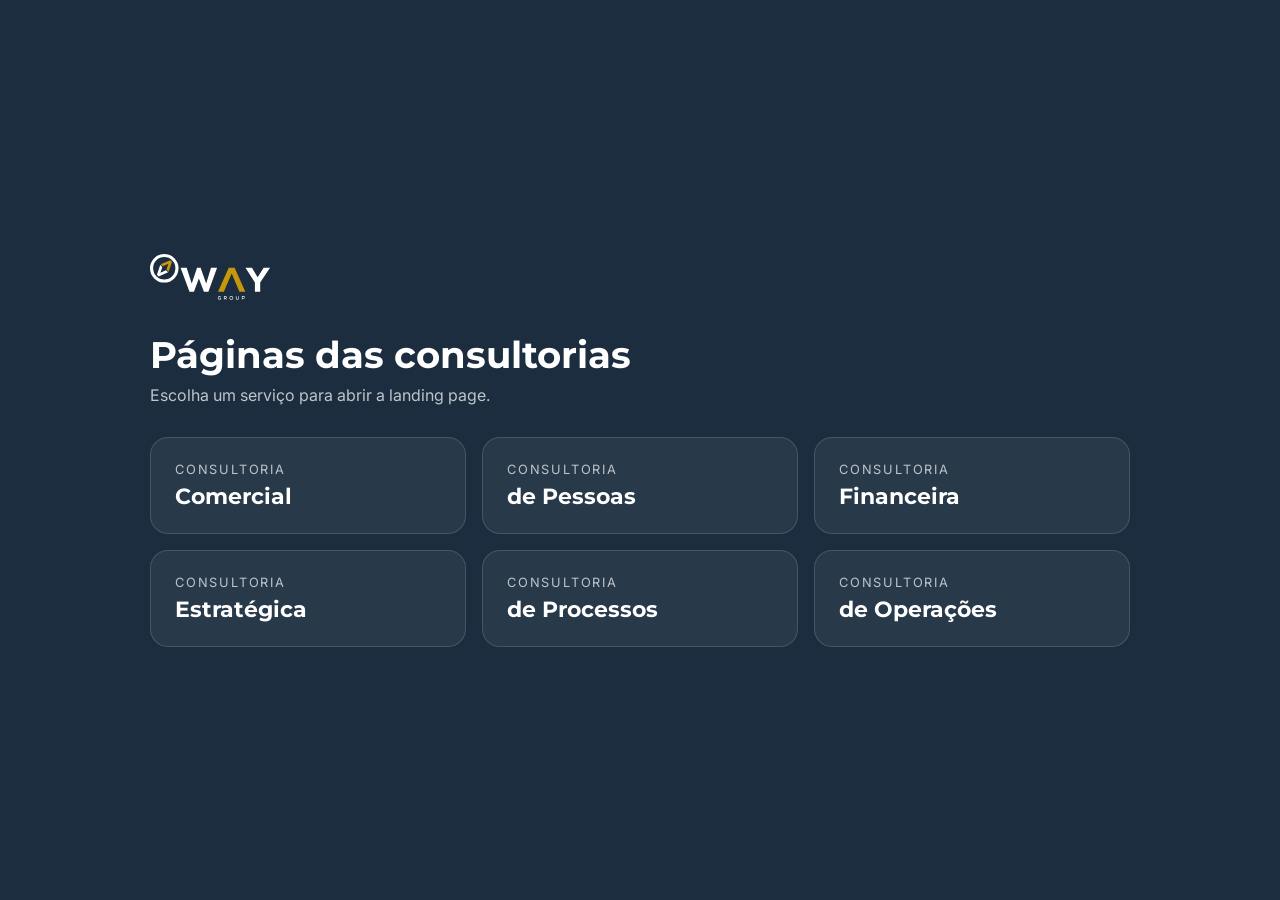
<file: index.html>
<!doctype html>
<html lang="pt-BR">
<head>
  <meta charset="utf-8">
  <meta name="viewport" content="width=device-width, initial-scale=1">
  <title>Consultorias | Way Group</title>
  <meta name="robots" content="noindex">
  <link rel="icon" href="assets/img/way-logo.svg">
  <link href="https://fonts.googleapis.com/css2?family=Inter:wght@400;600&family=Montserrat:wght@700;800&display=swap" rel="stylesheet">
  <style>
    body { margin: 0; min-height: 100vh; font-family: Inter, system-ui, sans-serif; background: #1B2D3F; color: #fff; display: grid; place-items: center; }
    main { width: min(980px, 100% - 32px); padding: 56px 0; }
    img { height: 46px; }
    h1 { font-family: Montserrat, sans-serif; font-size: clamp(1.6rem, 3vw, 2.3rem); margin: 28px 0 8px; }
    p { color: rgba(255,255,255,.72); margin: 0 0 32px; }
    .grid { display: grid; grid-template-columns: repeat(auto-fit, minmax(260px, 1fr)); gap: 16px; }
    .card { display: block; text-decoration: none; color: inherit; background: rgba(255,255,255,.06); border: 1px solid rgba(255,255,255,.14); border-radius: 18px; padding: 24px; transition: background .25s, border-color .25s, transform .25s; }
    .card:hover { background: #C6970C; border-color: #C6970C; transform: translateY(-3px); }
    .card span { display: block; font-size: .8rem; letter-spacing: .14em; text-transform: uppercase; color: rgba(255,255,255,.7); }
    .card strong { display: block; font-family: Montserrat, sans-serif; font-size: 1.35rem; margin-top: 6px; }
  </style>
</head>
<body>
  <main>
    <img src="assets/img/way-logo-branco.svg" alt="Way Group">
    <h1>Páginas das consultorias</h1>
    <p>Escolha um serviço para abrir a landing page.</p>
    <div class="grid">
      <a class="card" href="gestao-comercial/"><span>Consultoria</span><strong>Comercial</strong></a>
      <a class="card" href="gestao-de-pessoas/"><span>Consultoria</span><strong>de Pessoas</strong></a>
      <a class="card" href="gestao-financeira/"><span>Consultoria</span><strong>Financeira</strong></a>
      <a class="card" href="gestao-estrategica/"><span>Consultoria</span><strong>Estratégica</strong></a>
      <a class="card" href="gestao-de-processos/"><span>Consultoria</span><strong>de Processos</strong></a>
      <a class="card" href="gestao-de-operacoes-e-industrial/"><span>Consultoria</span><strong>de Operações</strong></a>
    </div>
  </main>
</body>
</html>
</file>
